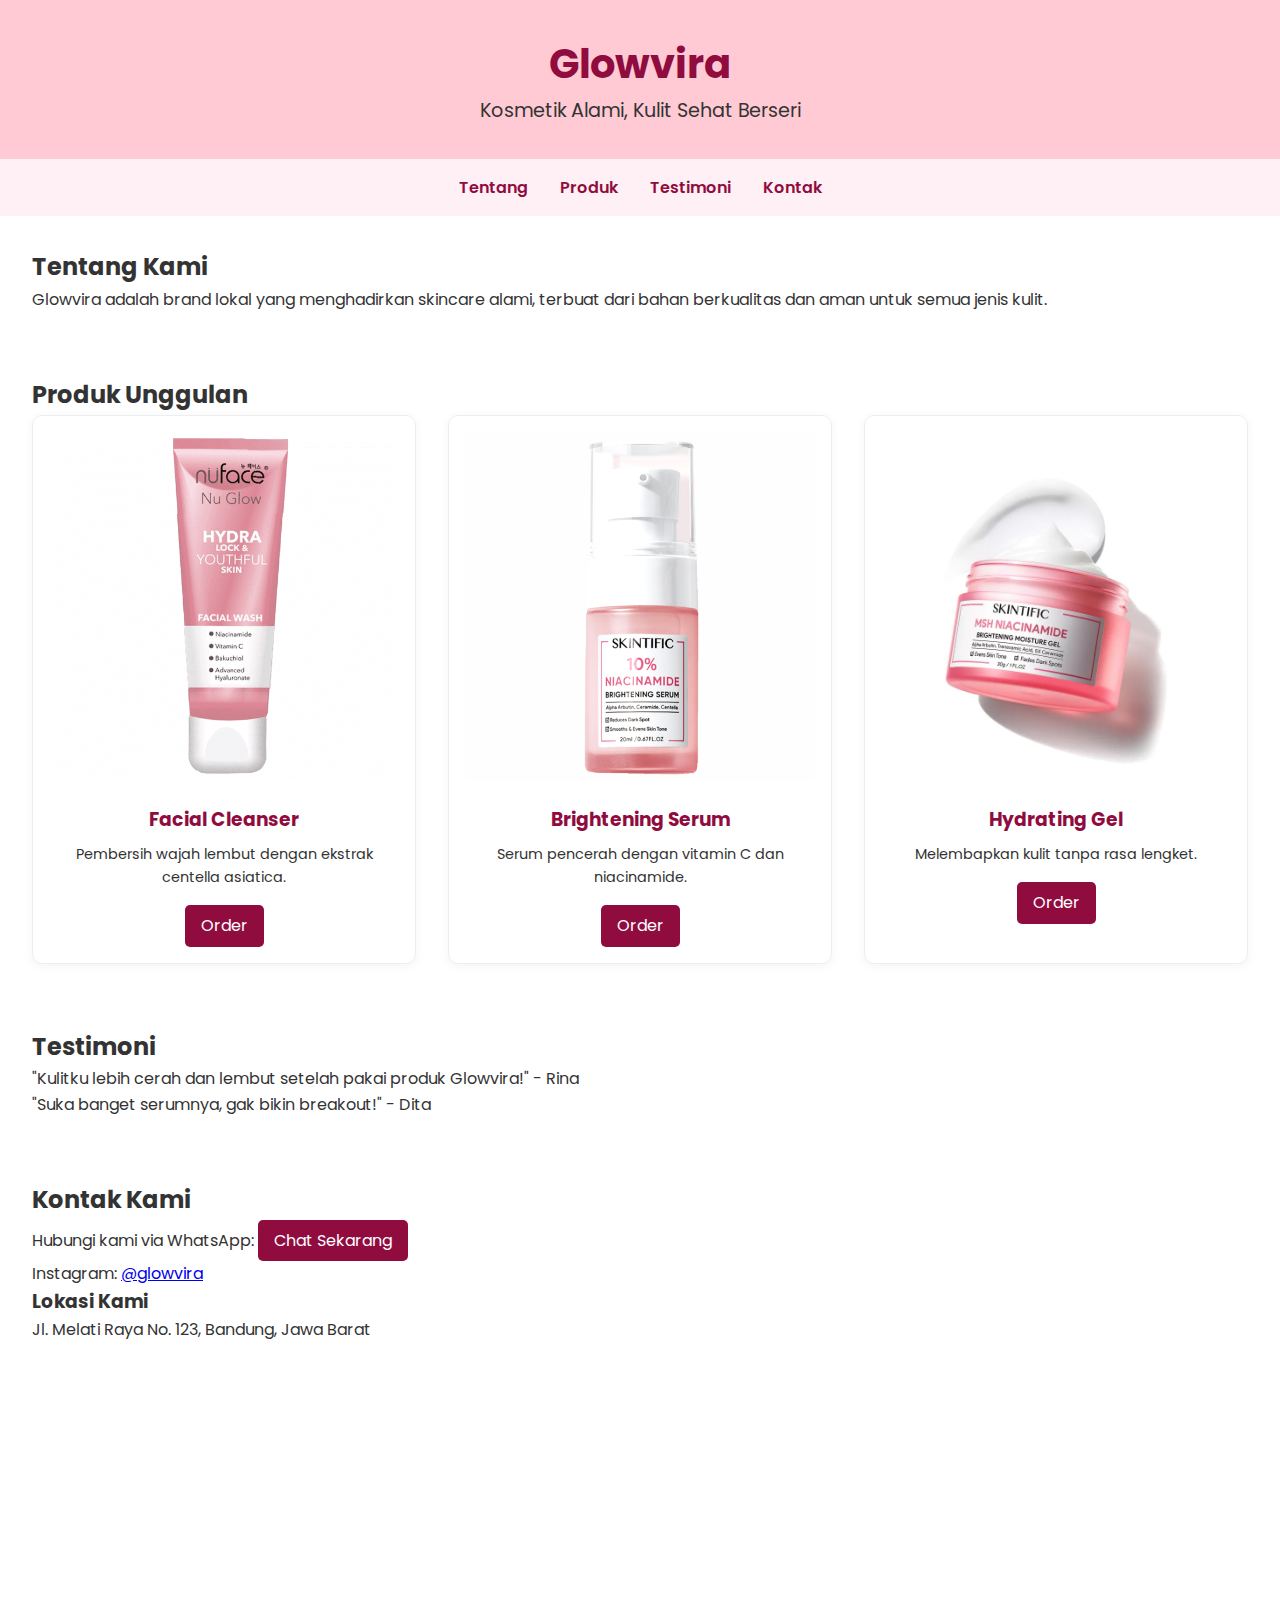
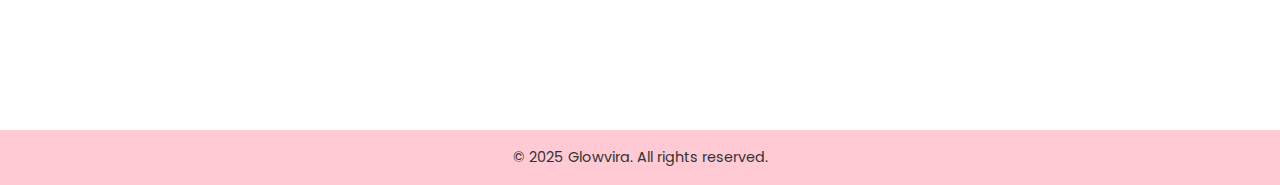
<file: Toko UMKM Kosmetik.html>
<!DOCTYPE html>
<html lang="id">
<head>
  <meta charset="UTF-8" />
  <meta name="viewport" content="width=device-width, initial-scale=1.0" />
  <title>Glowvira - Kosmetik Alami</title>
  <link rel="preconnect" href="https://fonts.googleapis.com">
  <link rel="preconnect" href="https://fonts.gstatic.com" crossorigin>
  <link href="https://fonts.googleapis.com/css2?family=Poppins:wght@400;600&display=swap" rel="stylesheet">
  <style>
    * { margin: 0; padding: 0; box-sizing: border-box; font-family: 'Poppins', sans-serif; }
    body { background: #fff; color: #333; line-height: 1.6; }
    header { background: #ffcad4; padding: 2rem; text-align: center; }
    header h1 { font-size: 2.5rem; color: #900c3f; }
    header p { font-size: 1.2rem; }
    nav { background: #fff0f5; padding: 1rem; display: flex; justify-content: center; gap: 2rem; }
    nav a { text-decoration: none; color: #900c3f; font-weight: 600; }
    section { padding: 2rem; }
    .products { display: grid; grid-template-columns: repeat(auto-fit, minmax(250px, 1fr)); gap: 2rem; }
    .product { border: 1px solid #eee; border-radius: 10px; padding: 1rem; text-align: center; box-shadow: 0 2px 10px rgba(0,0,0,0.05); }
    .product img { max-width: 100%; border-radius: 8px; }
    .product h3 { margin: 1rem 0 0.5rem; color: #900c3f; }
    .product p { font-size: 0.9rem; margin-bottom: 1rem; }
    .btn { display: inline-block; background: #900c3f; color: #fff; padding: 0.5rem 1rem; border-radius: 5px; text-decoration: none; }
    footer { background: #ffcad4; text-align: center; padding: 1rem; font-size: 0.9rem; margin-top: 2rem; }
    iframe { width: 100%; height: 300px; border: none; border-radius: 10px; margin-top: 1rem; }
  </style>
</head>
<body>
  <header>
    <h1>Glowvira</h1>
    <p>Kosmetik Alami, Kulit Sehat Berseri</p>
  </header>
  <nav>
    <a href="#tentang">Tentang</a>
    <a href="#produk">Produk</a>
    <a href="#testimoni">Testimoni</a>
    <a href="#kontak">Kontak</a>
  </nav>

  <section id="tentang">
    <h2>Tentang Kami</h2>
    <p>Glowvira adalah brand lokal yang menghadirkan skincare alami, terbuat dari bahan berkualitas dan aman untuk semua jenis kulit.</p>
  </section>

  <section id="produk">
    <h2>Produk Unggulan</h2>
    <div class="products">
      <div class="product">
        <img src="facial wash.png" alt="Cleanser">
        <h3>Facial Cleanser</h3>
        <p>Pembersih wajah lembut dengan ekstrak centella asiatica.</p>
        <a href="#" class="btn">Order</a>
      </div>
      <div class="product">
        <img src="brighteningserum.png" alt="Serum">
        <h3>Brightening Serum</h3>
        <p>Serum pencerah dengan vitamin C dan niacinamide.</p>
        <a href="#" class="btn">Order</a>
      </div>
      <div class="product">
        <img src="Moisturizer.jpeg" alt="Moisturizer">
        <h3>Hydrating Gel</h3>
        <p>Melembapkan kulit tanpa rasa lengket.</p>
        <a href="#" class="btn">Order</a>
      </div>
    </div>
  </section>

  <section id="testimoni">
    <h2>Testimoni</h2>
    <p>"Kulitku lebih cerah dan lembut setelah pakai produk Glowvira!" - Rina</p>
    <p>"Suka banget serumnya, gak bikin breakout!" - Dita</p>
  </section>

  <section id="kontak">
    <h2>Kontak Kami</h2>
    <p>Hubungi kami via WhatsApp: <a href="https://wa.me/6281234567890" class="btn">Chat Sekarang</a></p>
    <p>Instagram: <a href="https://instagram.com/glowvira">@glowvira</a></p>
    <h3>Lokasi Kami</h3>
    <p>Jl. Melati Raya No. 123, Bandung, Jawa Barat</p>
    <iframe src="https://www.google.com/maps/embed?pb=!1m18!1m12!1m3!1d63358.31357247285!2d107.5791782!3d-6.9034499!2m3!1f0!2f0!3f0!3m2!1i1024!2i768!4f13.1!3m3!1m2!1s0x2e68e65d5297e3eb%3A0x301e8f1fc28b620!2sBandung%2C%20Kota%20Bandung%2C%20Jawa%20Barat!5e0!3m2!1sid!2sid!4v1620983956903!5m2!1sid!2sid" allowfullscreen="" loading="lazy"></iframe>
  </section>

  <footer>
    &copy; 2025 Glowvira. All rights reserved.
  </footer>
</body>
</html>
</file>
